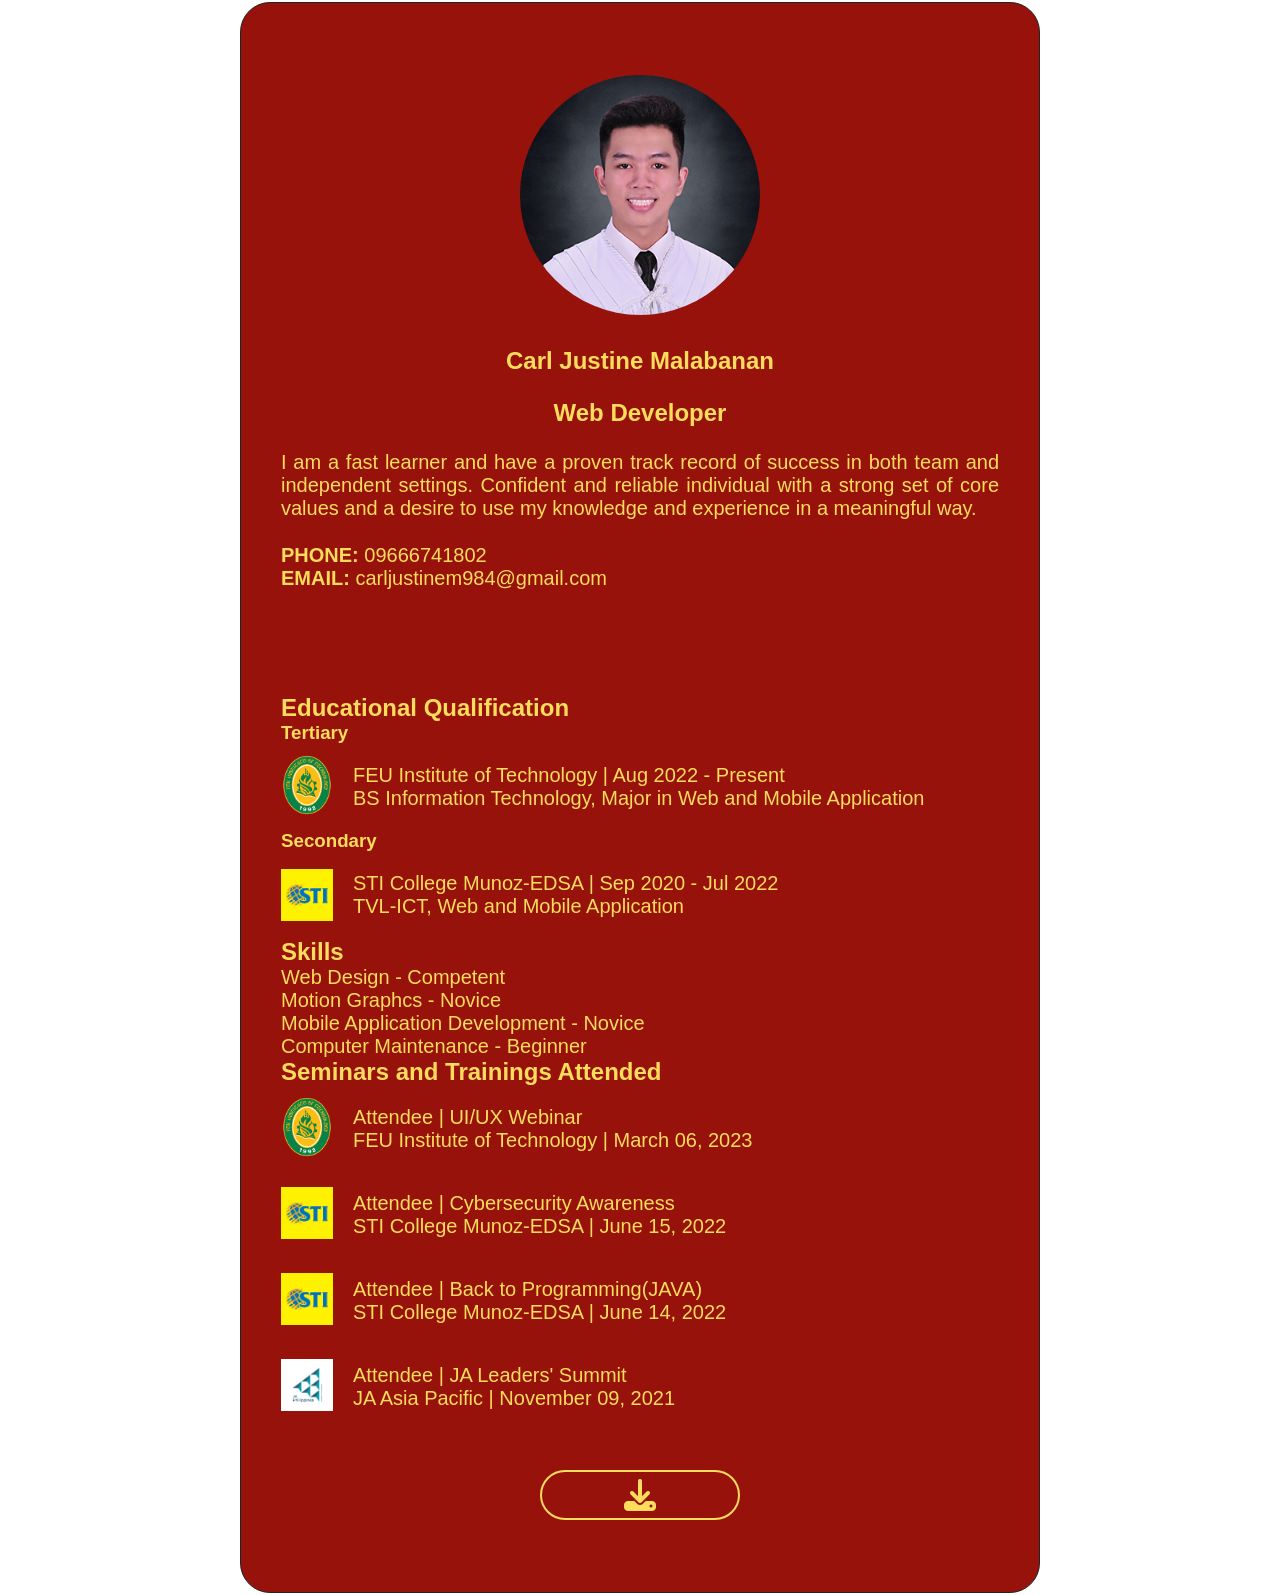
<file: index.html>
<!DOCTYPE html>
<html lang="en">
  <head>
    <meta charset="UTF-8" />
    <meta name="viewport" content="width=device-width, initial-scale=1.0" />
    <link rel="stylesheet" href="./Style/style.css" />
    <link
      rel="stylesheet"
      href="https://cdnjs.cloudflare.com/ajax/libs/font-awesome/6.5.1/css/all.min.css"
      integrity="sha512-DTOQO9RWCH3ppGqcWaEA1BIZOC6xxalwEsw9c2QQeAIftl+Vegovlnee1c9QX4TctnWMn13TZye+giMm8e2LwA=="
      crossorigin="anonymous"
      referrerpolicy="no-referrer"
    />
    
<!-- Google tag (gtag.js) -->
<script async src="https://www.googletagmanager.com/gtag/js?id=G-K29BVRGCVY"></script>
<script>
  window.dataLayer = window.dataLayer || [];
  function gtag(){dataLayer.push(arguments);}
  gtag('js', new Date());

  gtag('config', 'G-K29BVRGCVY');
</script>

  </head>
  <body>
    <main class="container">
      <section class="wrapper">
        <div class="profile">
          <div class="profile-image">
            <img src="./Images/profile.png" alt="" class="profile-pic" />
          </div>
          <div class="profile-info">
            <h1 class="profile-name">Carl Justine Malabanan</h1>
            <h2 class="profile-profession">Web Developer</h2>
            <p class="profile-description">
              I am a fast learner and have a proven track record of success in
              both team and independent settings. Confident and reliable
              individual with a strong set of core values and a desire to use my
              knowledge and experience in a meaningful way.
            </p>
            <div class="profile-contact">
              <div class="phone">
                <p><strong>PHONE: </strong>09666741802</p>
              </div>
              <div class="email">
                <p><strong>EMAIL: </strong>carljustinem984@gmail.com</p>
              </div>
            </div>
            <div class="profile-contact-icon">
              <div class="icons">
                <a href="facebook.com"
                  ><i class="bx bxl-facebook-circle"></i
                ></a>
                <a href="instagram.com"><i class="bx bxl-instagram-alt"></i></a>
                <a href="twitter.com"><i class="bx bxl-twitter"></i></a>
                <a href="linkedin.com"
                  ><i class="bx bxl-linkedin-square"></i
                ></a>
              </div>
            </div>
          </div>
        </div>
        <div class="information">
          <div class="education">
            <h1>Educational Qualification</h1>
            <h3>Tertiary</h3>
            <div class="tertiary">
              <div class="logo">
                <img
                  class="logo"
                  src="./Images/FEUTech_logo.png"
                  alt="Logo Feu Tech"
                />
              </div>
              <p>
                FEU Institute of Technology | Aug 2022 - Present <br />
                BS Information Technology, Major in Web and Mobile Application
              </p>
            </div>
            <h3>Secondary</h3>
            <div class="secondary">
              <img class="logo" src="./Images/STilogo.png" alt="Logo STI" />
              <p>
                STI College Munoz-EDSA | Sep 2020 - Jul 2022 <br />
                TVL-ICT, Web and Mobile Application
              </p>
            </div>
          </div>
          <div class="skills">
            <h1>Skills</h1>
            <p>
              Web Design - Competent <br />
              Motion Graphcs - Novice <br />
              Mobile Application Development - Novice <br />
              Computer Maintenance - Beginner <br />
            </p>
          </div>
          <div class="seminars">
            <h1>Seminars and Trainings Attended</h1>
            <div class="tertiary">
              <div class="logo">
                <img class="logo" src="./Images/FEUTech_logo.png" alt="" />
              </div>
              <p>
                Attendee | UI/UX Webinar <br />
                FEU Institute of Technology | March 06, 2023
              </p>
            </div>
            <div class="tertiary">
              <div class="logo">
                <img class="logo" src="./Images/STilogo.png" alt="" />
              </div>
              <p>
                Attendee | Cybersecurity Awareness <br />
                STI College Munoz-EDSA | June 15, 2022
              </p>
            </div>
            <div class="tertiary">
              <div class="logo">
                <img class="logo" src="./Images/STilogo.png" alt="" />
              </div>
              <p>
                Attendee | Back to Programming(JAVA) <br />
                STI College Munoz-EDSA | June 14, 2022
              </p>
            </div>
            <div class="tertiary">
              <div class="logo">
                <img class="logo" src="./Images/JAlogo.png" alt="" />
              </div>
              <p>
                Attendee | JA Leaders' Summit <br />
                JA Asia Pacific | November 09, 2021
              </p>
            </div>
          </div>
        </div>
        <div class="container-btn">
          <div class="wrapper-btn">
            <div class="btn-wrapper">
              <a href="./Images/resume.jpg" download>
                <button
                  class="button fa-solid fa-download fa-2x"
                  id="_button"
                ></button>
              </a>
            </div>
            <div class="completed" id="_completed">
              <div class="circle" id="_circle">
                <span>Download Complete!</span>
              </div>
            </div>
            <div class="contain" id="_contain">
              <div class="icons" id="_icons">
                <div class="globes">
                  <i class="globe fa-solid fa-globe fa-2x" id="_globe"></i>
                </div>
                <div class="trucks" id="_trucks">
                  <i class="truck fa-solid fa-truck-fast fa-2x" id="_truck"></i>
                </div>
                <div class="computers">
                  <i
                    class="computer fa-solid fa-computer fa-2x"
                    id="_computer"
                  ></i>
                </div>
              </div>
              <div class="progressbar" id="_progressbar">
                <div class="fill" id="_fill"></div>
              </div>
            </div>
          </div>
        </div>
      </section>
    </main>

    <script src="./JS/script.js"></script>
  </body>
</html>
</file>
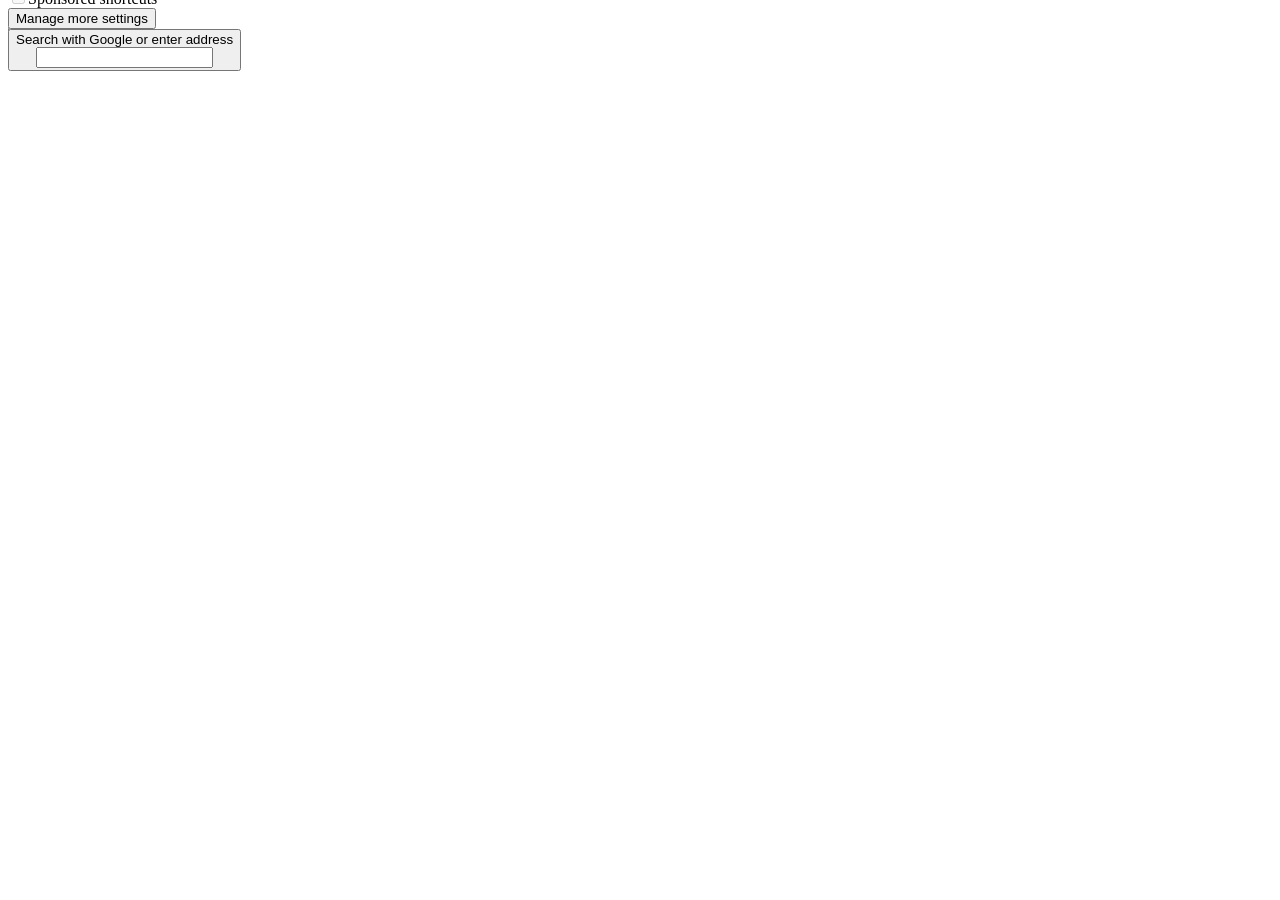
<file: Images/New Tab.htm>
<!-- This Source Code Form is subject to the terms of the Mozilla Public
   - License, v. 2.0. If a copy of the MPL was not distributed with this file,
   - You can obtain one at http://mozilla.org/MPL/2.0/. -->
<!DOCTYPE html>
<html lang="en-US" dir="ltr" lwt-newtab-brighttext=""><head>
<meta http-equiv="content-type" content="text/html; charset=UTF-8">
    <meta charset="utf-8">
    <meta http-equiv="Content-Security-Policy" content="default-src 'none'; object-src 'none'; script-src resource: chrome:; connect-src https:; img-src https: data: blob: chrome:; style-src 'unsafe-inline';">
    <meta name="color-scheme" content="light dark">
    <title data-l10n-id="newtab-page-title">New Tab</title>
    <link rel="icon" type="image/png" href="chrome://branding/content/icon32.png">
    <link rel="localization" href="branding/brand.ftl">
    <link rel="localization" href="toolkit/branding/brandings.ftl">
    <link rel="localization" href="browser/newtab/newtab.ftl">
    <link rel="stylesheet" href="chrome://global/skin/design-system/tokens-brand.css">
    <link rel="stylesheet" href="chrome://browser/content/contentSearchUI.css">
    <link rel="stylesheet" href="chrome://activity-stream/content/css/activity-stream.css">
  </head>
  <body class="activity-stream" style="--newtab-search-icon: url(moz-extension://29783b93-2244-4a98-8e34-2e6519bd6ae1/favicon.ico);">
    <div id="root"><div><span><button class="icon icon-settings personalize-button personalize-animate-appear-done personalize-animate-enter-done" data-l10n-id="newtab-personalize-icon-label" title="Personalize new tab" aria-label="Personalize new tab"></button><div class="customize-menu" role="dialog" data-l10n-id="newtab-personalize-dialog-label" aria-label="Personalize"><button class="close-button" data-l10n-id="newtab-custom-close-button">Close</button><div></div><div class="home-section"><div id="shortcuts-section" class="section"><moz-toggle id="shortcuts-toggle" preference="feeds.topsites" eventsource="TOP_SITES" data-l10n-id="newtab-custom-shortcuts-toggle" data-l10n-attrs="label, description" label="Shortcuts" description="Sites you save or visit"></moz-toggle><div><div class="more-info-top-wrapper"><div class="more-information" style="margin-top: -78px;"><select id="row-selector" class="selector" name="row-count" preference="topSitesRows" disabled="disabled" aria-labelledby="custom-shortcuts-title"><option value="1" data-l10n-id="newtab-custom-row-selector" data-l10n-args="{&quot;num&quot;: 1}" selected="selected">1 row</option><option value="2" data-l10n-id="newtab-custom-row-selector" data-l10n-args="{&quot;num&quot;: 2}">2 rows</option><option value="3" data-l10n-id="newtab-custom-row-selector" data-l10n-args="{&quot;num&quot;: 3}">3 rows</option><option value="4" data-l10n-id="newtab-custom-row-selector" data-l10n-args="{&quot;num&quot;: 4}">4 rows</option></select><div class="check-wrapper" role="presentation"><input id="sponsored-shortcuts" class="sponsored-checkbox" disabled="disabled" type="checkbox" preference="showSponsoredTopSites" eventsource="SPONSORED_TOP_SITES"><label class="sponsored" for="sponsored-shortcuts" data-l10n-id="newtab-custom-sponsored-sites">Sponsored shortcuts</label></div></div></div></div></div><div id="recent-section" class="section"><label class="switch"><moz-toggle id="highlights-toggle" preference="feeds.section.highlights" eventsource="HIGHLIGHTS" data-l10n-id="newtab-custom-recent-toggle" data-l10n-attrs="label, description" label="Recent activity" description="A selection of recent sites and content"></moz-toggle></label></div><span class="divider" role="separator"></span><div><button id="settings-link" class="external-link" data-l10n-id="newtab-custom-settings">Manage more settings</button></div></div></div></span><div class="outer-wrapper ds-outer-wrapper-breakpoint-override only-search visible-logo"><main class=""><div class="non-collapsible-section"><div class="search-wrapper"><div class="logo-and-wordmark"><div class="logo"></div><div class="wordmark"></div></div><div class="search-inner-wrapper"><button class="search-handoff-button" data-l10n-id="newtab-search-box-handoff-input" data-l10n-args="{&quot;engine&quot;:&quot;Google&quot;}" tabindex="-1" title="Search with Google or enter address" aria-label="Search with Google or enter address"><div class="fake-textbox" data-l10n-id="newtab-search-box-handoff-text" data-l10n-args="{&quot;engine&quot;:&quot;Google&quot;}">Search with Google or enter address</div><input type="search" class="fake-editable" tabindex="-1" aria-hidden="true"><div class="fake-caret"></div></button></div></div></div><div class="body-wrapper on"><div class="discovery-stream ds-layout"><div class="ds-column ds-column-12"><div class="ds-column-grid"><div></div></div></div><style data-styles="[[null]]"></style></div></div></main></div></div></div>
    <div id="footer-asrouter-container" role="presentation"></div>
    <script async="" type="module" src="chrome://global/content/elements/moz-toggle.mjs"></script>
  

</body></html>
</file>
<file: Style/style.css>
@import url("https://fonts.googleapis.com/css2?family=Source+Sans+3:wght@300;400&display=swap");
* {
  margin: 0;
  padding: 0;
  box-sizing: border-box;
  font-family: "Roboto", sans-serif;
}

.container {
  display: flex;
  justify-content: center;
  align-items: center;
  flex-direction: column;
  margin: 0 1.875rem;
  transition: all 500ms ease-in;
  min-height: 100vh;
}

.wrapper {
  margin: 0.125rem auto;
  width: 100%;
  max-width: 50rem;
  border: 1px solid #212427;
  border-radius: 0.3125rem;
  display: flex;
  flex-direction: column;
  justify-content: center;
  border-radius: 1.875rem;
  background: #96120b;
  transition: 600ms ease-in;
  color: #ffdc5c;

  a {
    color: #212427;
    transition: 600ms;
  }
  .bx:hover {
    color: blue;
    transition: 200ms ease;
  }
}
.dark {
  background-color: #96120b;
  color: #ffdc5c;
  border: 1px solid #96120b;

  a {
    color: #ffdc5c;
  }
  .bx:hover {
    color: #47f3ff;
  }
}

.btn {
  width: 100%;
  height: auto;
  margin: 1.25rem auto;
}

.btn-color-change {
  width: 100%;
  max-width: 6.25rem;
  margin: 1.25rem;
  height: 5rem;

  cursor: pointer;
  box-shadow: 0.25rem 0.25rem 0.5rem rgba(0, 0, 0, 1);
  border-radius: 0.3125rem;
  border: slategray 0.0625rem solid;
  transition: 0.4s;
}

.btn-color-change:hover {
  background-color: #96120b;
  color: #ffdc5c;
  transform: scale(1.1);
  border: none;
  box-shadow: none;
}

.profile,
.information {
  margin: 2.5rem;
}

.profile-image {
  width: 100%;
  max-width: 75rem;
  height: auto;
  display: flex;
  justify-content: center;
  align-items: center;
  margin: 2rem auto;
}

.profile-pic {
  width: 100%;
  max-width: 15rem;
  height: auto;
  border-radius: 10rem;
}

.profile-name,
.profile-profession {
  display: flex;
  align-items: center;
  justify-content: center;
  margin: 1.5rem;
}

p {
  font-size: 1.25rem;
  text-align: justify;
}

.logo {
  width: 100%;
  max-width: 3.25rem;
}

.bx {
  font-size: 3rem;
  margin-top: 1.875rem;
}

.tertiary,
.secondary {
  display: flex;
  justify-self: center;
  align-items: center;
  flex-direction: row;
  width: 100%;
  p {
    margin: 1.25rem;
  }
}

.profile-contact-icon {
  display: flex;
  justify-content: center;
  align-items: center;
  width: 100%;
  .icons {
    display: flex;
    align-items: center;
    justify-content: space-around;
    width: 100%;
    max-width: 300px;
  }
}

.profile-contact {
  margin: 1.5rem auto;
}

.container-btn {
  display: flex;
  justify-content: center;
  align-items: center;
  width: 100%;
}

.wrapper-btn {
  display: flex;
  justify-content: center;
  align-items: center;
  width: 100%;
  max-width: 1000px;
  flex-direction: column;
}

.btn-wrapper {
  display: flex;
  justify-content: center;
  align-items: center;
  width: 100%;
  height: 50px;
}

.button {
  border: 2px solid #ffdc5c;
  color: #ffdc5c;
  width: 100%;
  max-width: 200px;
  background: linear-gradient(45deg, #ffdc5c 50%, transparent 50%);
  background-size: 250% 100%;
  background-position: 100%;
  height: 50px;
  border-radius: 50px;
  visibility: visible;
  transition: 350ms ease-in-out;
  opacity: 1;
  &:hover {
    background-position: 0%;
    color: #96120b;
    cursor: pointer;
  }
  &.active {
    visibility: hidden;
    opacity: 0;
    transition: 200ms ease-in;
  }
}

.progressbar {
  width: 100%;
  max-width: 600px;
  height: 30px;
  background: #ffdc5c;
  visibility: hidden;
  overflow: hidden;
  border-radius: 40px;
  padding: 8px;
  opacity: 0;
  &.active {
    opacity: 1;
    visibility: visible;
    transition: all 500ms ease-in;
  }
}

.fill {
  height: 15px;
  border-radius: 10px;
  background-color: #96120b;
  width: 0;
  overflow: hidden;

  transition: all 500ms ease-in;
  &.active {
    animation-delay: 2000ms ease-in-out;
    animation: fill 5s linear forwards;
    transition: all 500ms ease-in;
  }
}
.globes {
  visibility: hidden;
  display: flex;
  justify-content: start;
  align-items: center;
  width: 10%;
  max-width: 600px;
  &.active {
    visibility: visible;
    transition: all 500ms ease-in;
  }
}
.trucks {
  visibility: hidden;
  display: flex;
  justify-content: start;
  align-items: center;
  width: 100%;
  &.active {
    visibility: visible;
    transition: all 500ms ease-in;
  }
}
.computers {
  visibility: hidden;
  display: flex;
  justify-content: end;
  align-items: center;
  width: 10%;
  max-width: 600px;
  border: 2px solid blue;
  &.active {
    visibility: visible;
    transition: all 500ms ease-in;
  }
}
.truck {
  color: #35c528;
  visibility: hidden;
  left: 0;
  position: relative;
  &.active {
    visibility: visible;
    transition: all 500ms ease-in;
    animation: move 5s linear forwards;
  }
}
.globe {
  color: #2673d8;
  visibility: hidden;
  &.active {
    visibility: visible;
    transition: all 500ms ease-in;
  }
}
.contain {
  display: flex;
  justify-self: start;
  align-items: center;
  width: 100%;
  max-width: 600px;
  flex-direction: column;
  height: fit-content;
}
.icons {
  display: flex;
  justify-content: start;
  align-items: center;
  flex-direction: row;
  width: 100%;
  max-width: 600px;
}
.computer {
  color: rgb(231, 193, 24);
  visibility: hidden;
  &.active {
    visibility: visible;
    transition: all 500ms ease-in;
  }
}

.completed {
  display: flex;
  justify-content: center;
  align-items: center;
  visibility: hidden;
  width: 100%;
  max-width: 600px;
  height: auto;
  &.active {
    visibility: visible;
    transition: all 500ms ease-in;
  }
}
.circle {
  display: flex;
  justify-content: center;
  align-items: center;
  visibility: hidden;
  width: 0%;
  max-width: 300px;
  height: 0px;
  border-radius: 100%;
  border: 3px dashed #ffdc5c;
  visibility: hidden;
  transition: opacity 500ms ease-in;
  opacity: 0;
  &.active {
    transition: width 500ms ease-in;
    transition: height 800ms ease-in;
    transition: opacity 500ms ease-in;
    height: 200px;
    width: 200px;
    opacity: 1;
  }
}
.completed .circle span {
  color: white;
  font-size: 1.5rem;
  font-weight: 500;
  text-align: center;
  margin: 0 0 0 10px;
}
a {
  width: 100%;
  max-width: 200px;
}
@keyframes move {
  0% {
    left: 0%;
  }
  100% {
    left: 93%;
  }
}
@keyframes fill {
  0% {
    width: 0%;
  }

  100% {
    width: 100%;
  }
}
</file>
